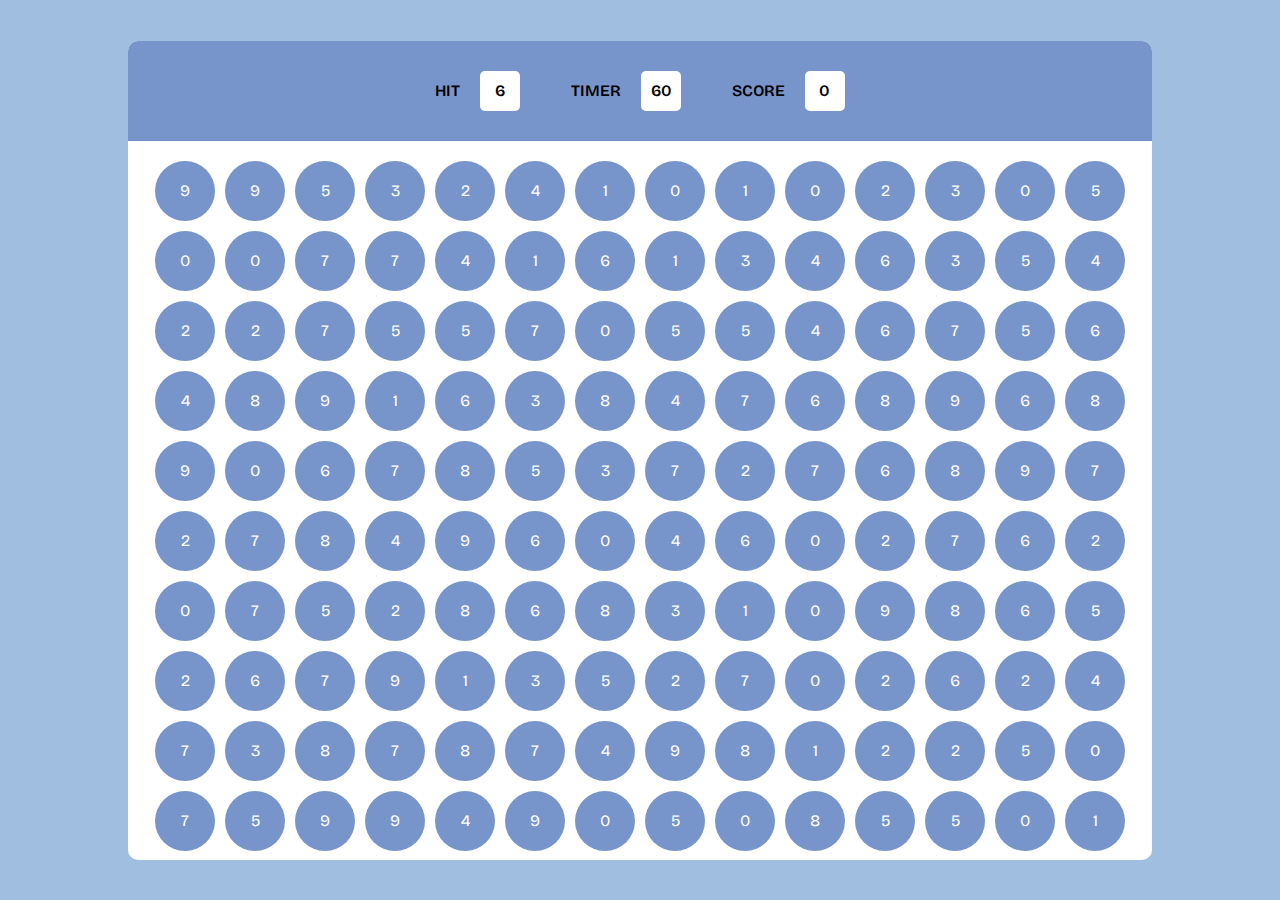
<file: BUBBULE GAME/index.html>
<!DOCTYPE html>
<html lang="en">
<head>
    <meta charset="UTF-8">
    <meta name="viewport" content="width=device-width, initial-scale=1.0">
    <link rel="preconnect" href="https://fonts.googleapis.com">
<link rel="preconnect" href="https://fonts.gstatic.com" crossorigin>
<link href="https://fonts.googleapis.com/css2?family=Bricolage+Grotesque:opsz,wght@10..48,200;10..48,300;10..48,400;10..48,500;10..48,600;10..48,700;10..48,800&display=swap" rel="stylesheet">
<link rel="stylesheet" href="index.css">
    <title>Document</title>
</head>
<body>
    <div class="main">
        <div class="cont">
            <div class="ucont">
                <div  class="elem">
                    hit
                    <div id="hit" class="box">
                        
                    </div>
                </div>
                <div class="elem">
                    timer
                    <div id="timer" class="box">
                        60
                    </div>
                </div>
                <div class="elem">
                    score
                    <div id="score" class="box">
                        0
                    </div>
                </div>
            </div>
            <div class="bcont">
                
            </div>
        </div>
    </div>

    <script src="index.js"></script>
</body>
</html>
</file>
<file: BUBBULE GAME/index.css>
*{
    padding: 0;
    margin: 0;
    font-family: 'Bricolage Grotesque', sans-serif;
    box-sizing: border-box;
}

html,body{
    height: 100%;
    width: 100%;
}

.main{
    display: flex;
    align-items: center;
    justify-content: center;
    height: 100%;
    width: 100%;
    background-color: #A0BFE0;
}

.cont{
    width: 80%;
    height: 91%;
    background-color: white;
    border-radius: 10px;
    overflow: hidden;
}

.ucont{
    padding: 0px 30%;
    width: 100%;
    height: 100px;
    background-color: #7895CB;
    display: flex;
    align-items: center;
    justify-content: space-between;
}

.box{
    display: flex;
    align-items: center;
    justify-content: center;
}

.elem{
    display: flex;
    gap: 20px;
    text-transform: uppercase;
    font-weight: 600;
    align-items: center;
}

.box{
    width: 40px;
    height: 40px;
    background-color: white;
    border-radius: 5px;
}

.bcont{
    width: 100%;
    height: calc(100% - 100px);
    display: flex;
    align-items: center;
    justify-content: center;
    flex-wrap: wrap;
    padding: 20px;
    gap: 10px;
}

.bubble{
    height: 60px;
    width: 60px;
    display: flex;
    align-items: center;
    justify-content: center;
    border-radius: 50%;
    color: #fff;
    background-color:#7895CB
}

.bubble:hover{
    cursor: pointer;
    background-color: #4c6aa3;
}
</file>
